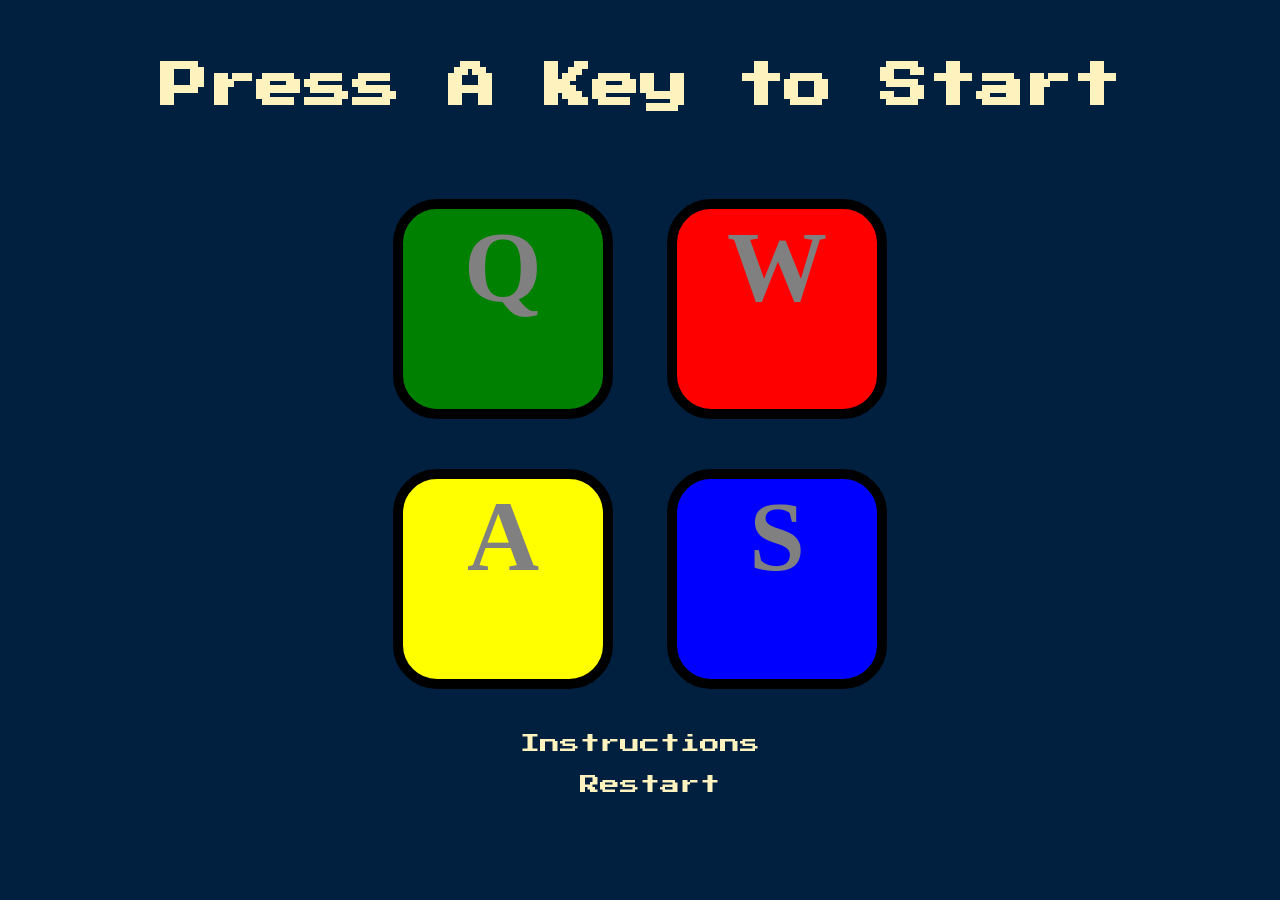
<file: index.html>
<!DOCTYPE html>
<html lang="en" dir="ltr">

<head>
  <meta charset="utf-8">
  <title>Simon</title>
  <link rel="stylesheet" href="styles.css">
  <link href="https://fonts.googleapis.com/css?family=Press+Start+2P" rel="stylesheet">
</head>

<body>
  <h1 id="level-title">Press A Key to Start</h1>
  <div class="container">
    <div class="row">

      <div type="button" id="green" class="btn green large-txt">
        Q
      </div>

      <div type="button" id="red" class="btn red large-txt">
        W
      </div>
    </div>

    <div class="row">

      <div type="button" id="yellow" class="btn yellow large-txt">
        A
      </div>
      <div type="button" id="blue" class="btn blue large-txt">
        S
      </div>

    </div>

  </div>

  <div class="menu">
    <a href="instruction.html">Instructions</a>
    <button id="restart-btn">Restart</button>
  </div>


</body>

    <script src="https://ajax.googleapis.com/ajax/libs/jquery/3.7.1/jquery.min.js"></script> 
    <script src="index.js"></script>

</html>
</file>
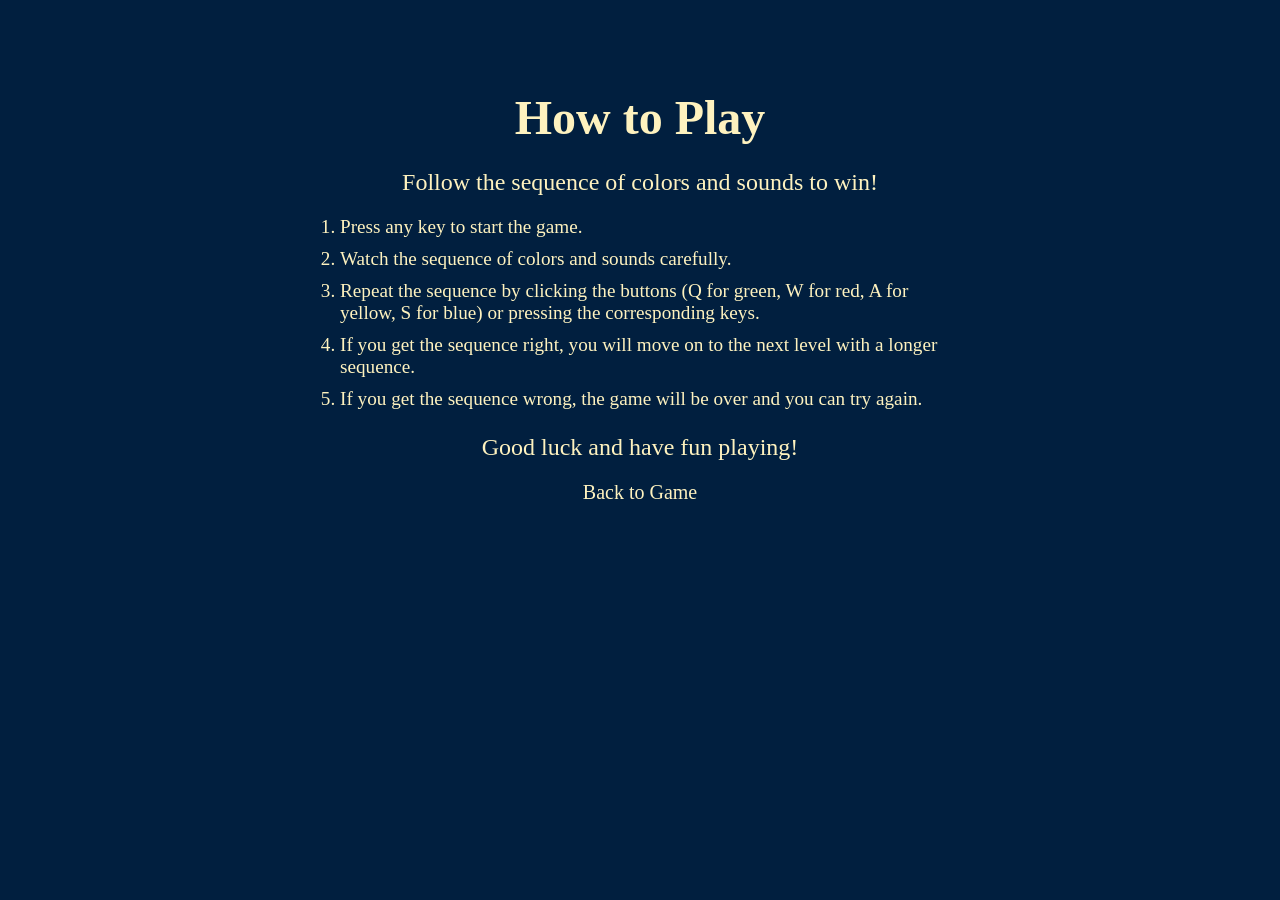
<file: instruction.html>
<!DOCTYPE html>
<html lang="en">

<head>
    <meta charset="UTF-8">
    <meta name="viewport" content="width=device-width, initial-scale=1.0">
    <title>Game Instructions</title>
    <link rel="stylesheet" href="styles.css">
</head>

<body>
    <div class="instructions-page">
        <h1>How to Play</h1>
        <p>Follow the sequence of colors and sounds to win!</p>
        <ol>
            <li>Press any key to start the game.</li>
            <li>Watch the sequence of colors and sounds carefully.</li>
            <li>Repeat the sequence by clicking the buttons (Q for green, W for red, A for yellow, S for blue) or pressing the corresponding keys.</li>
            <li>If you get the sequence right, you will move on to the next level with a longer sequence.</li>
            <li>If you get the sequence wrong, the game will be over and you can try again.</li>
        </ol>
        <p>Good luck and have fun playing!</p>
        <a href="index.html">Back to Game</a>
    </div>
</body>

</html>
</file>
<file: styles.css>
body {
  text-align: center;
  background-color: #011F3F;
}

#level-title {
  font-family: 'Press Start 2P', cursive;
  font-size: 3rem;
  margin:  5%;
  color: #FEF2BF;
}

.container {
  display: block;
  width: 50%;
  margin: auto;

}

.btn {
  margin: 25px;
  display: inline-block;
  height: 200px;
  width: 200px;
  border: 10px solid black;
  border-radius: 20%;
}

.game-over {
  background-color: red;
  opacity: 0.8;
}

.red {
  background-color: red;
}

.green {
  background-color: green;
}

.blue {
  background-color: blue;
}

.yellow {
  background-color: yellow;
}

.pressed {
  box-shadow: 0 0 20px white;
  background-color: grey;
}

.large-txt{
  font-size: 100px;
  font-weight: bold;
  color: grey;
  font-family: cursive;
  text-align: center;
}

.menu {
  margin-top: 20px;
  display: flex;
  flex-direction: column;
  align-items: center;
}

.menu a {
  font-size: 20px;
  color: #FEF2BF;
  text-decoration: none;
  font-family: 'Press Start 2P', cursive;
  margin-bottom: 20px;
}
.menu a:hover {
  text-decoration: underline;
}

.menu a:active {
  color: #FEF2BF;
  text-decoration: none;
}

#restart-btn {
  font-size: 20px;
  color: #FEF2BF;
  background: none;
  border: none;
  text-decoration: none;
  font-family: 'Press Start 2P', cursive;
  cursor: pointer;
  margin-left: 20px;
}

#restart-btn:hover {
  text-decoration: underline;
}

#restart-btn:active {
  color: #FEF2BF;
  text-decoration: none;
}

.instructions-page{
  background-color: #011F3F;
  color: #FEF2BF;
  font-family: 'Press Start 2P', cursive;
  text-align: center;
  padding: 50px;
}
.instructions-page h1 {
  font-size: 3rem;
  margin-bottom: 20px;
}
.instructions-page p {
  font-size: 1.5rem;
  margin-bottom: 20px;
}
.instructions-page ol {
  list-style-type: decimal;
  padding: 0;
  margin: 0 auto;
  max-width: 600px;
}
.instructions-page li {
  font-size: 1.2rem;
  margin-bottom: 10px;
  text-align: left;
}
.instructions-page a {
  font-size: 20px;
  color: #FEF2BF;
  text-decoration: none;
  font-family: 'Press Start 2P', cursive;
}
.instructions-page a:hover {
  text-decoration: underline;
  margin-bottom: 10px;
}
.instructions-page a {
  font-size: 20px;
  color: #FEF2BF;
  text-decoration: none;
  font-family: 'Press Start 2P', cursive;
}
.instructions-page a:hover {
  text-decoration: underline;
}

.instructions-page a:active {
  color: #FEF2BF;
  text-decoration: none;
}
</file>
